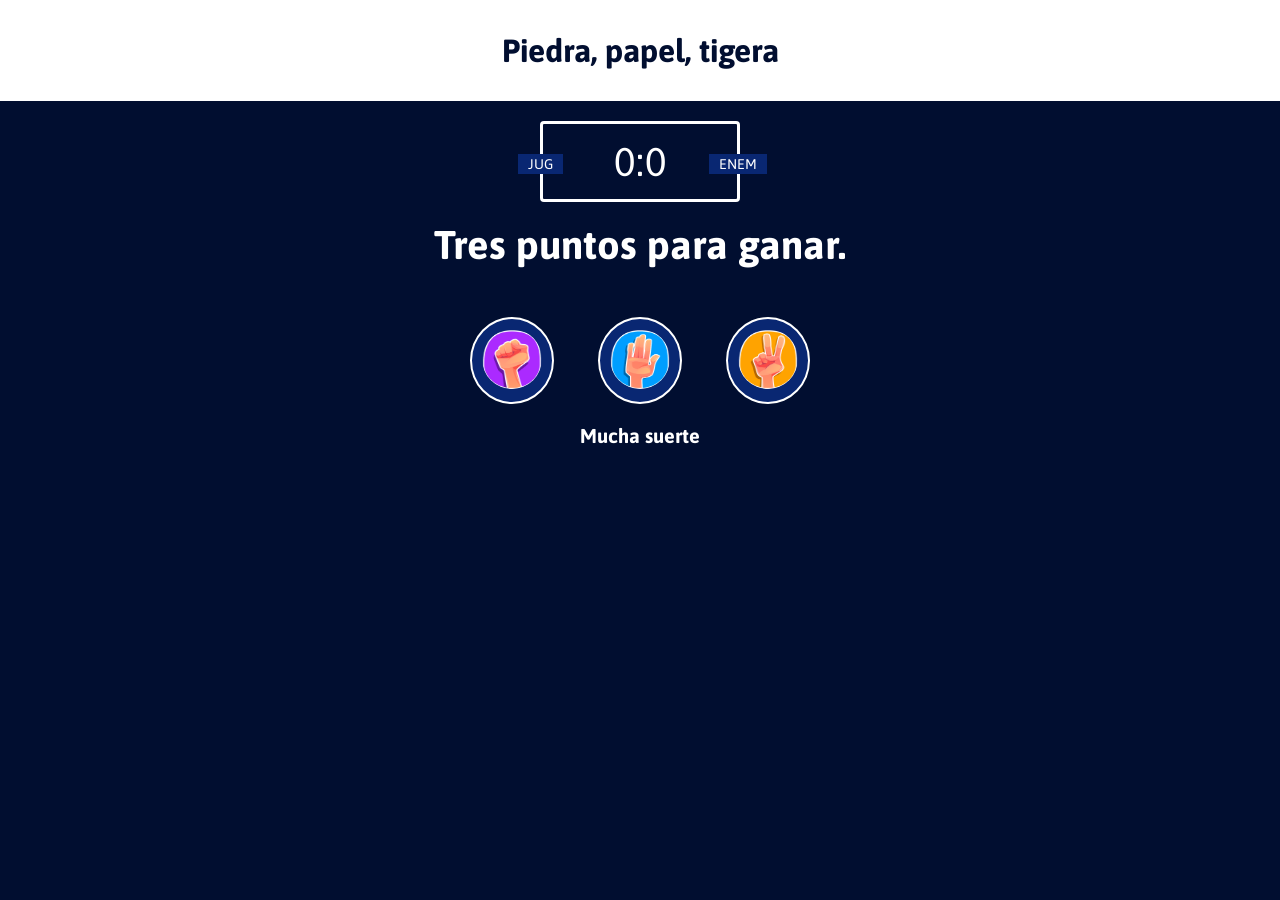
<file: index.html>
<!DOCTYPE html>
<html lang="es">
  <head>
    <meta charset="UTF-8" />
    <meta http-equiv="X-UA-Compatible" content="IE=edge" />
    <meta name="viewport" content="width=device-width, initial-scale=1.0" />
    <meta
      name="description"
      content="Juego de piedra papel o tigera mucha suerte"
    />
    <meta name="keywords" content="piedra, papel, tijera" />
    <meta name="Author" lang="es" content="Diego Patiño" />
    <meta name="robots" content="index, follow" />
    <link rel="preconnect" href="https://fonts.googleapis.com" />
    <link rel="preconnect" href="https://fonts.gstatic.com" crossorigin />
    <link
      href="https://fonts.googleapis.com/css2?family=Asap:ital,wght@0,500;0,700;1,400&display=swap"
      rel="stylesheet"
    />
    <link rel="shortcut icon" href="img/favicon.png" />
    <link rel="stylesheet" href="player.css" />
    <title>Rock paper Scissor Game</title>
  </head>
  <body>
    <header>
      <h1>Piedra,  papel,  tigera</h1>
    </header>
    <div class="score-board">
      <div id="user-label" class="badge">JUG</div>
      <div id="computer-label" class="badge">ENEM</div>
      <span id="user-score">0</span>:<span id="computer-score">0</span>
    </div>
    <div class="result">
      <p>
        Tres puntos para ganar.
      </p>
    </div>
    <div class="choices">
      <button class="choice" id="r">
        <img src="img/piedra2.png" alt="" />
      </button>
      <button class="choice" id="p">
        <img src="img/papel2.png" alt="" />
      </button>
      <button class="choice" id="s">
        <img src="img/tijera2.png" alt="" />
      </button>
    </div>
    <div id="mensajes">
      <p id="pa">Mucha suerte</p>
    </div>
    <div class="reiniciar">
      <button class ="button" id="reiniciar">Reiniciar</button>
    </div>
    <script src="player.js"></script>
  </body>
</html>
</file>
<file: player.css>
* {
  margin: 0;
  padding: 0;
  box-sizing: border-box;
  font-family: "Asap", sans-serif;
}
body {
  background-color: #010e30;
}
header {
  background-color: white;
  padding: 2rem;
}
header > h1 {
  color: #010e30;
  text-align: center;
}

.score-board {
  width: 200px;
  border: 3px solid white;
  margin: 20px auto;
  color: white;
  font-size: 40px;
  border-radius: 4px;
  text-align: center;
  padding: 15px 20px;
  position: relative;
}

.badge {
  background-color: #092772;
  color: white;
  font-size: 14px;
  padding: 2px 10px;
}

#user-label {
  position: absolute;
  top: 30px;
  left: -25px;
}
#computer-label {
  position: absolute;
  top: 30px;
  right: -30px;
}
.result {
  font-size: 40px;
  color: white;
}

.result > p {
  font-weight: bold;
  text-align: center;
}
img {
  height: 60px;
  width: 60px;
  border-radius: 50%;
}
.choices {
  margin-top: 50px;
  text-align: center;
}
.choice {
  border: 2px solid white;
  border-radius: 50%;
  margin: 0 20px;
  padding: 10px;
  display: inline-block;
  transition: all 0.5s ease;
  background-color: #092772; 
 
}

.choices :hover {
  cursor: pointer;
  background-color: #24272e;
}

#pa {
  text-align: center;
  color: white;
  font-weight: bold;
  font-size: 20px;
  margin-top: 20px;
}
.reiniciar {
  display: flex;
  justify-content: center;
}


.button{
  background-color: #092772;
  margin-top: 2rem;
  color: white;
  font-size: 1rem;
  border-radius: 6%;
  padding: 1rem;
  border: none;
  cursor: pointer;

}
.greend-glow {
  border: 4px solid #4dcc7d;
  box-shadow: 0 0 10px #31b4ba;
}
.red-glow {
  border: 4px solid #fc121b;
  box-shadow: 0 0 10px #d01115;
}
.gray-glow {
  border: 4px solid #464647;
  box-shadow: 0 0 10px #25292b;
}
</file>
